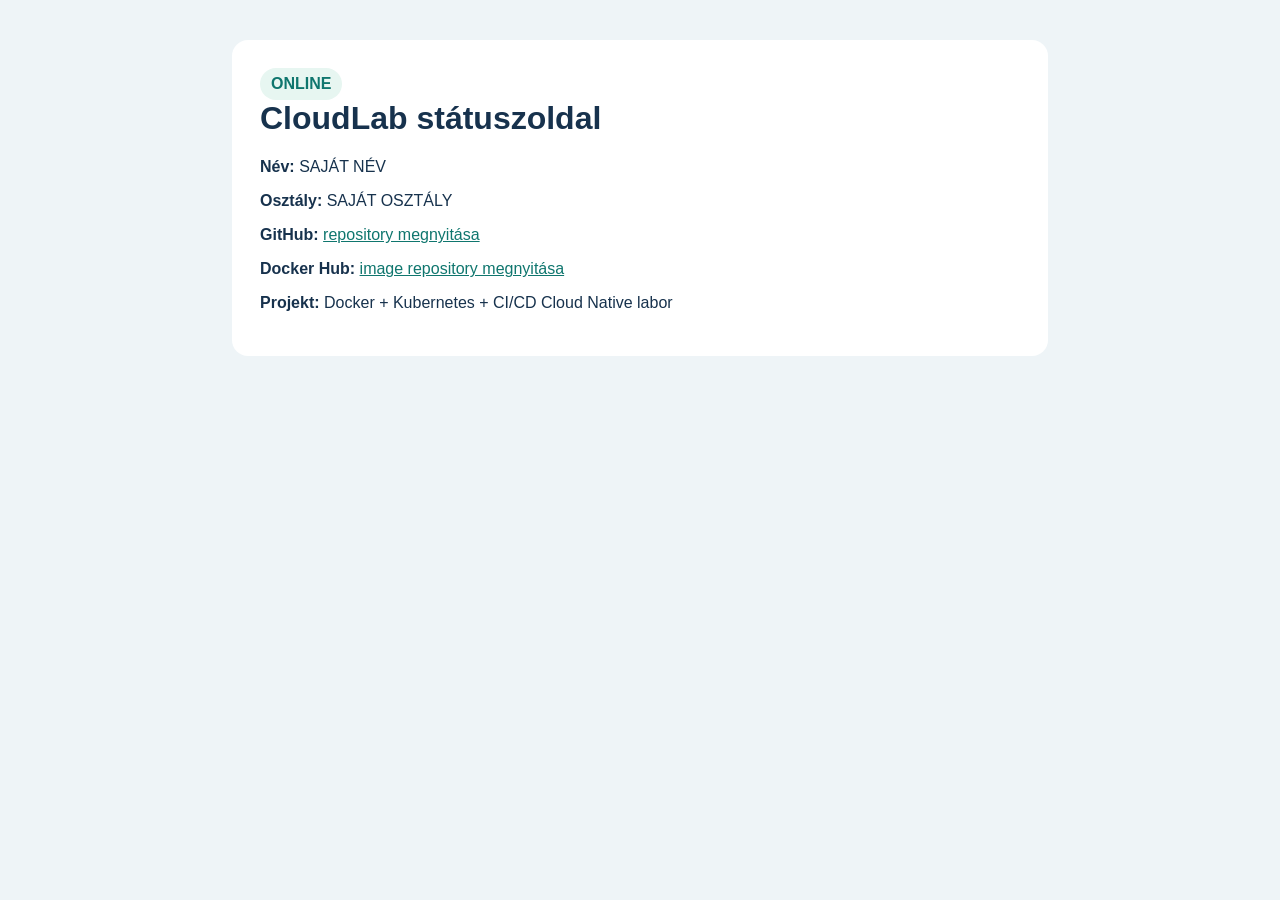
<file: status-site/index.html>
<!doctype html>
<html lang="hu">
<head>
<meta charset="utf-8">
<meta name="viewport" content="width=device-width, initial-scale=1">
<title>CloudLab státusz</title>
<style>
body{font-family:Arial,sans-serif;background:#eef4f7;color:#17324d;margin:0;padding:40px}
main{max-width:760px;margin:auto;background:#fff;border-radius:16px;padding:28px}
h1{margin-top:0}
.ok{display:inline-block;background:#e7f6f1;color:#0f766e;padding:7px 11px;border-radius:999px;font-weight:bold}
a{color:#0f766e}
</style>
</head>
<body>
<main>
  <span class="ok">ONLINE</span>
  <h1>CloudLab státuszoldal</h1>
  <p><strong>Név:</strong> SAJÁT NÉV</p>
  <p><strong>Osztály:</strong> SAJÁT OSZTÁLY</p>
  <p><strong>GitHub:</strong> <a href="GITHUB_REPO_URL">repository megnyitása</a></p>
  <p><strong>Docker Hub:</strong> <a href="DOCKERHUB_REPO_URL">image repository megnyitása</a></p>
  <p><strong>Projekt:</strong> Docker + Kubernetes + CI/CD Cloud Native labor</p>
</main>
</body>
</html>
</file>
